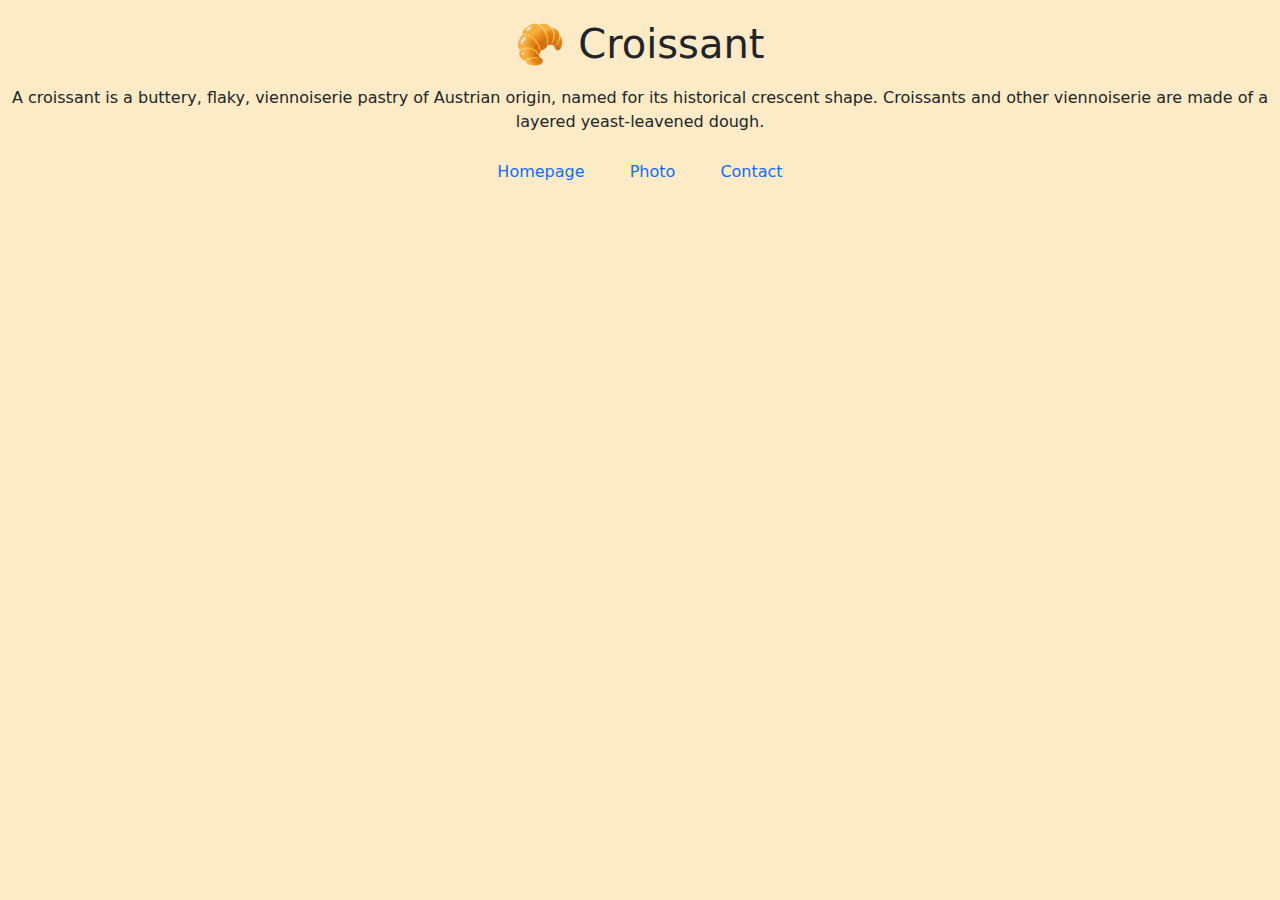
<file: index.html>
<!DOCTYPE html>
<html lang="en">
  <head>
    <meta charset="UTF-8" />
    <meta http-equiv="X-UA-Compatible" content="IE=edge" />
    <meta name="viewport" content="width=device-width, initial-scale=1.0" />
    <meta name="description" content="Taste the best croissant in town">
    <link href="https://cdn.jsdelivr.net/npm/bootstrap@5.3.3/dist/css/bootstrap.min.css" rel="stylesheet" integrity="sha384-QWTKZyjpPEjISv5WaRU9OFeRpok6YctnYmDr5pNlyT2bRjXh0JMhjY6hW+ALEwIH" crossorigin="anonymous">
    <link rel="stylesheet" href="styles/style.css">
    <title>The best Croissant in New York - croissant.com</title>
  </head>
  <body>
    <h1>🥐 Croissant</h1>
    <p>
      A croissant is a buttery, flaky, viennoiserie pastry of Austrian origin,
      named for its historical crescent shape. Croissants and other viennoiserie
      are made of a layered yeast-leavened dough.
    </p>
    <div class="menu">
      <a href="/" title="Homepage">Homepage</a>
      <a href="/photo.html" title="Croissant Photo">Photo</a>
      <a href="/contact.html" title="Contact Croissant">Contact</a>
    </div>
  </body>
</html>
</file>
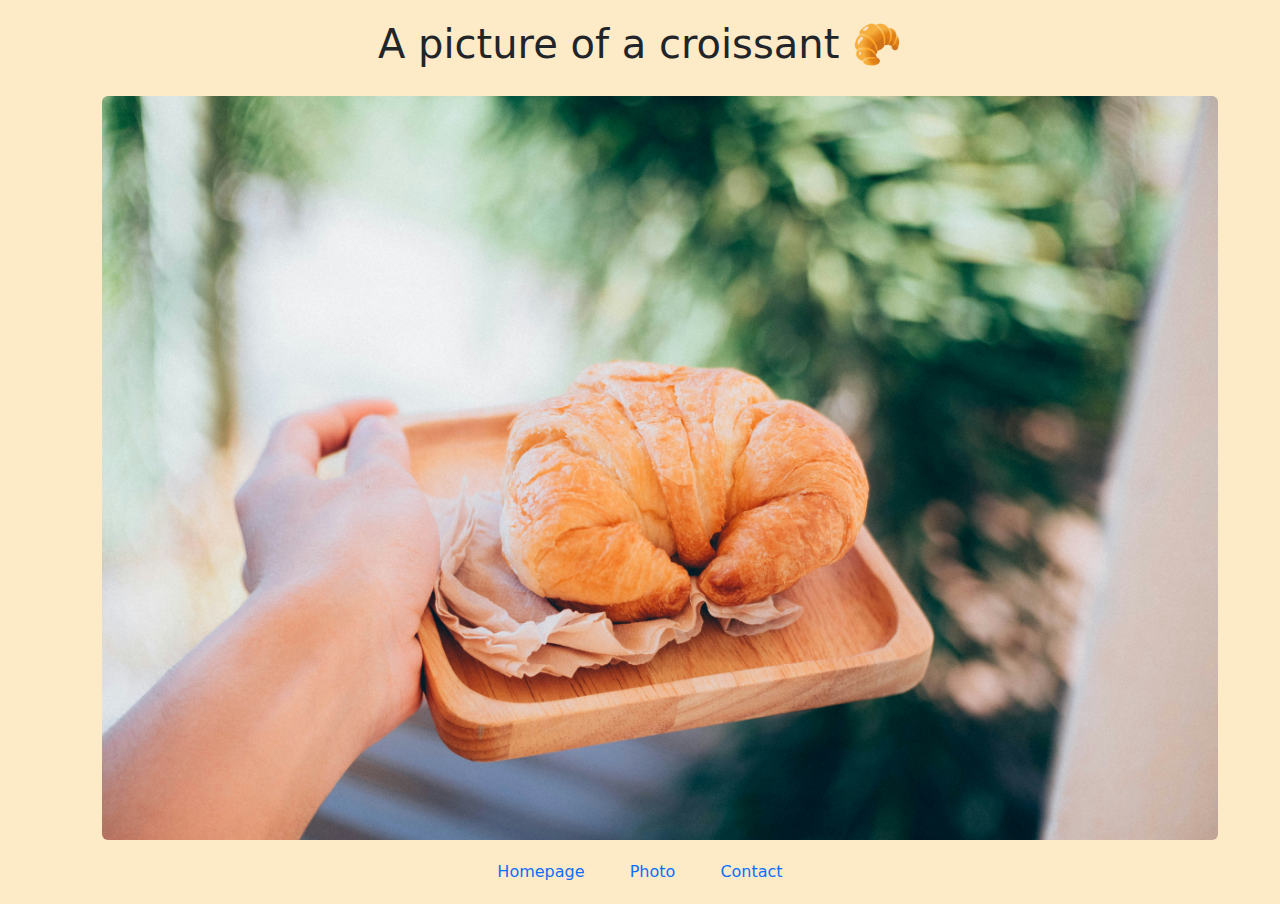
<file: photo.html>
<!DOCTYPE html>
<html lang="en">
  <head>
    <meta charset="UTF-8" />
    <meta http-equiv="X-UA-Compatible" content="IE=edge" />
    <meta name="viewport" content="width=device-width, initial-scale=1.0" />
    <meta name="description" content="Enjoy a beautiful picture of a homemade croissant">
    <link
      href="https://cdn.jsdelivr.net/npm/bootstrap@5.3.3/dist/css/bootstrap.min.css"
      rel="stylesheet"
      integrity="sha384-QWTKZyjpPEjISv5WaRU9OFeRpok6YctnYmDr5pNlyT2bRjXh0JMhjY6hW+ALEwIH"
      crossorigin="anonymous"
    />
    <link rel="stylesheet" href="styles/style.css" />
    <title>An example of the perfect Croissant - Croissant.com</title>
  </head>
  <body>
    <h1>A picture of a croissant 🥐</h1>
    <div class="container">
      <img src="/imgs/croissant.jpg" alt="homemade croissant" class="img-fluid rounded" />
    </div>
        <div class="menu">
      <a href="/" title="Homepage">Homepage</a>
      <a href="/photo.html" title="Croissant Photo">Photo</a>
      <a href="/contact.html" title="Contact Croissant">Contact</a>
    </div>
  </body>
</html>
</file>
<file: styles/style.css>
body {
    margin: 20px auto;
    background-color: #fde9c3f2;
    text-align: center;
}

.menu {
  margin: 0 10px;
}

.menu a {
    padding: 20px;
    text-decoration: none;
}

p {
    padding: 10px;
}

img {
    margin: 20px;
}
</file>
